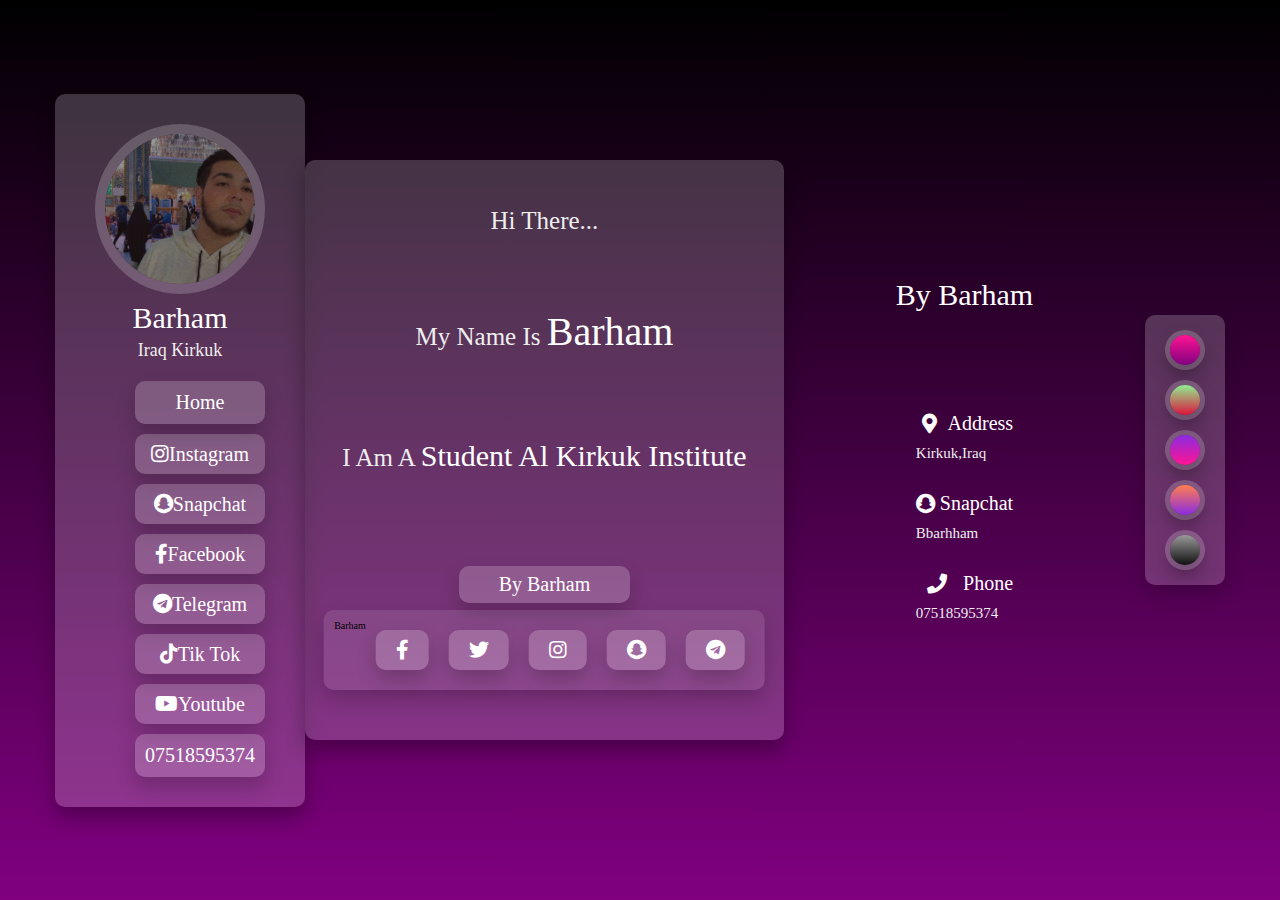
<file: index.html>
<!DOCTYPE html>
<html lang="en">
<head>
    <meta charset="UTF-8">
    <meta name="viewport" content="width=device-width, initial-scale=1.0">
    <title> barham </title>

    <!-- font awesome cdn link  -->
    <link rel="stylesheet" href="https://cdnjs.cloudflare.com/ajax/libs/font-awesome/5.15.2/css/all.min.css">

    <!-- custom css file link  -->
    <link rel="stylesheet" href="style.css">

</head>
<body>
    
<!-- header section starts  -->

<header>

    <div class="user">
        <img src="barham.jpg" alt="">
        <h3 class="name">barham</h3>
        <p class="post">iraq kirkuk</p>
    </div>

    <nav class="navbar">
        <ul>
            <li><a href="index1.html">home</a></li>
            <li><a href="https://instagram.com/sh_ex.a?r=nametag"class="fab fa-instagram">instagram</a></li>
            <li><a href="https://www.snapchat.com/add/bbarhham?share_id=RkY3NDA1&locale=en_IQ" class="fab fa-snapchat">snapchat</a></li>
            <li><a href="https://www.facebook.com/barham.ramazan.731"class="fab fa-facebook-f">facebook</a></li>
            <li><a href="https://t.me/bb4rham"class="fab fa-telegram">telegram</a></li>
            <li><a href="#"class="fab fa-tiktok">Tik Tok</a></li>
            <li><a href="#"class="fab fa-youtube">Youtube</a></li>
            <li><a href= class="fas fa-phone">07518595374</a></li>
        </ul>
    </nav>

</header>

<!-- header section ends -->

<!-- content section starts  -->

<div class="container">

    <section class="home" id="home">

        <h3>hi there...</h3>
        <h3 class="name">my name is <span>barham</span></h3>
        <h3 class="post">i am a <span class="typing">student Al kirkuk institute</span></h3>

        <a href="#"><button class="btn">by barham</button></a>

        <div class="share">
            barham
            <a href="https://www.facebook.com/barham.ramazan.731" class="fab fa-facebook-f"></a>
            <a href="#" class="fab fa-twitter"></a>
            <a href="https://t.me/bb4rham" class="fab fa-instagram"></a>
            <a href="https://www.snapchat.com/add/xiiiiruuuus2" class="fab fa-snapchat"></a>
            <a href="Https://www.telegram.com/@bb4rham" class="fab fa-telegram"></a>
        </div>

    </section>

    <!-- about section  -->

    
      
        <div class="skills">
            <div class="progress">
                <h3>html <span>95%</span></h3>
                <div class="bar"><span></span></div>
            </div>
            <div class="progress">
                <h3>css <span>85%</span></h3>
                <div class="bar"><span></span></div>
            </div>
            <div class="progress">
                <h3>javascript <span>65%</span></h3>
                <div class="bar"><span></span></div>
            </div>
            <div class="progress">
                <h3>photoshop <span>70%</span></h3>
                <div class="bar"><span></span></div>
            </div>
        </div>

    </section>

    <!-- service section  -->
   
        </div>

    </section>

    <!-- education section  -->

    

        </div>

    </section>

    <!-- contact section  -->
    <section class="contact" id="contact">

        <h1 class="heading"> by barham</h1>

        <div class="row">

            
            <div class="content">
                <div class="icons">
                    <h3><i class="fas fa-map-marker-alt"></i> address </h3>
                    <p>kirkuk,Iraq</p>
                </div>
                <div class="icons">
                    <h3><i class="fab fa-snapchat"></i> snapchat </h3>
                    <p><class="https://www.snapchat.com/add/bbarhham?"></snapchat> bbarhham</p>
                </div>
                <div class="icons">
                    <h3><i class="fas fa-phone"></i> phone </h3>
                    <p>07518595374</p>
                </div>
            </div>

        </div>

    </section>

</div>

<!-- content section ends -->

<!-- theme toggler  -->

<div class="theme-toggler">
    <span style="background: linear-gradient(deeppink, purple);"></span>
    <span style="background: linear-gradient(lightgreen, crimson);"></span>
    <span style="background:linear-gradient(blueviolet, deeppink)"></span>
    <span style="background:linear-gradient(coral, blueviolet)"></span>
    <span style="background:linear-gradient(#999, #111)"></span>
</div>


<!-- type.js cdn link  -->


<script>

    var type = new Typed('.typing-text',{
        strings : [ ],
        typeSpeed: 120,
        loop:true
    });


</script>

</body>
</html>
</file>
<file: style.css>
*{
    margin: auto;; height: auto;
    box-sizing: border-box;
    font-family: Verdana, 'Segoe UI', Tahoma, Georgia, 'Times New Roman', Times, serif, Verdana, sans-serif, Tahoma, sans-serif;
    text-transform: capitalize;
    outline: none; border:none;
    text-decoration: none;
    font-weight: normal;
}

html{
    font-size: 62.5%;
    overflow: auto;
}

body{
    overflow: hidden;
    min-height: 100vh;
    display: flex;
    align-items: flex-start;
    justify-content: space-between;
    background:linear-gradient(rgb(0, 0, 0), purple);
    padding:5.5rem;
}

section{
    padding:1rem 7%;
    min-height: 100%;
}

.btn{
    font-size: 2rem;
    padding:.7rem 4rem;
    background:rgba(255,255,255,.2);
    color:#fff;
    border-radius: 1rem;
    box-shadow: 0 1rem 2rem rgba(0,0,0,.2);
    margin-top: 1rem;
    cursor: pointer;
    transition:.2s linear;
}

.btn:hover{
    background:rgba(255,255,255,.5);
    color:#555;
}

.heading{
    font-size: 3rem;
    text-align: center;
    padding:1rem;
    color:#fff;

}

header{
    width:35rem;
    background:rgba(255,255,255,.2);
    box-shadow: 0 1rem 2rem rgba(0,0,0,.3);
    background-clip: blur(.4rem);
    text-align: center;
    padding:1rem;
    border-radius: 1rem;
}

header .user{
    padding-top: 2rem;
}

header .user img{
    margin:1rem 0;
    height:15rem;
    width:15rem;
    border-radius: 50%;
    object-fit: cover;
    box-shadow: 0 0 0 1rem rgba(255,255,255,.2);
}

header .user .name{
    font-size: 3rem;
    color:#fff;
    padding:.5rem 0;
}

header .user .post{
    font-size: 1.8rem;
    color:#eee;
    font-weight: lighter;
}

header .navbar{
    padding:1rem 3rem;
}

header .navbar ul li{
    margin:1rem 0;
    list-style: none;
}

header .navbar ul li a{
    display: block;
    padding:1rem;
    font-size: 2rem;
    color:#fff;
    background:rgba(255,255,255,.2);
    box-shadow: 0 1rem 2rem rgba(0,0,0,.2);
    border-radius: 1rem;
    transition: all .2s linear;
}

header .navbar ul li a:hover{
    background:rgba(255,255,255,.5);
    color:#555;
    transition: none;
}

.container{
    height:58rem;
    width:80rem;
    background:rgba(255,255,255,.2);
    box-shadow: 0 1rem 2rem rgba(0,0,0,.3);
    background-clip: blur(.4rem);
    border-radius: 1rem;
    overflow: hidden;
}

.home{
    display: flex;
    align-items: center;
    justify-content: center;
    flex-flow: column;
    position: relative;
    padding-bottom: 10rem;
}

.home h3{
    font-size: 2.5rem;
    font-weight: lighter;
    color:#eee;
}

.home .name span{
    font-size: 4rem;
    color:#fff;
}

.home .post{
    padding:1rem 0;
}

.home .post span{
    font-size: 3rem;
    color:#fff;
}

.home .share{
    position: absolute;
    left:50%; bottom:5rem;
    transform: translateX(-50%);
    display: flex;
    padding:1rem;
    border-radius: 1rem;
    background: rgba(255,255,255,.1);
    box-shadow: 0 1rem 2rem rgba(0,0,0,.2);
    transition: .2s linear;
}

.home .share a{
    background: rgba(255,255,255,.2);
    box-shadow: 0 1rem 2rem rgba(0,0,0,.2);
    padding:1rem 2rem;
    margin:1rem;
    color:#fff;
    font-size: 2rem;
    border-radius: 1rem;
}

.home .share a:hover{
    background:rgba(255,255,255,.5);
    color:#555;
}

.about .content h3{
    font-size: 2.5rem;
    color:#eee;
}

.about .content h3 span{
    color:#fff;
}

.about .content p{
    font-size: 1.5rem;
    color:#eee;
    padding:.5rem 0;
}

.about .skills{
    padding:1rem 0;
}

.about .skills .progress{
    margin:1.5rem 0;
    padding:1rem;
    box-shadow: 0 1rem 2rem rgba(0,0,0,.2);
    background: rgba(255,255,255,.2);
    border-radius: 1rem;
}

.about .skills .progress h3{
    display: flex;
    justify-content: space-between;
    font-size: 2rem;
    color:#fff;
}

.about .skills .progress .bar{
    position: relative;
    width: 100%;
    height:.3rem;
    margin:1rem 0;
    background:#555;
}

.about .skills .progress .bar span{
    position: absolute;
    top:0; left: 0;
    height:100%;
    width:100%;
    background:#fff;
}

.about .skills .progress:nth-child(1) .bar span{
    width:95%;
}

.about .skills .progress:nth-child(2) .bar span{
    width:85%;
}

.about .skills .progress:nth-child(3) .bar span{
    width:65%;
}

.about .skills .progress:nth-child(4) .bar span{
    width:70%;
}

.service .box-container{
    display: flex;
    align-items: center;
    flex-wrap: wrap;
}

.service .box-container .box{
    margin:1rem;
    padding:1rem;
    border-radius: 1rem;
    box-shadow: 0 1rem 2rem rgba(0,0,0,.2);
    background: rgba(255,255,255,.2);
    text-align: center;
    width:32rem;
}

.service .box-container .box i{
    color:#fff;
    font-size: 4.5rem;
    padding:1rem 0;
}

.service .box-container .box p{
    color:#eee;
    font-size: 1.3rem;
    padding:.5rem 5rem;
}

.education .box-container{
    display: flex;
    /* align-items: center; */
    justify-content: space-between;
    flex-wrap: wrap;
    padding:2rem 0;
}

.education .box-container .box{
    width:30rem;
    padding:0 2rem;
    padding-bottom: 4rem;
    border-left: .2rem solid #eee;
}

.education .box-container .box .year{
    font-size: 2rem;
    color:#eee;
    position: relative;
}

.education .box-container .box .year::before{
    content:'';
    position: absolute;
    top:.3rem; left: -3.1rem;
    height:2rem;
    width:2rem;
    border-radius: 50%;
    background:#fff;
}

.education .box-container .box h3{
    font-size: 2rem;
    color:#fff;
    padding-top: 1rem;
}

.education .box-container .box p{
    font-size: 1.3rem;
    color:#eee;
    padding: 1rem 0;
}

.contact .row{
    display: flex;
    justify-content: space-between;
    padding-top: 7rem;
    align-items: center;
}

.contact .row form{
    background:rgba(255,255,255,.1);
    box-shadow: 0 1rem 2rem rgba(0,0,0,.2);
    border-radius: 1rem;
    display: flex;
    justify-content: space-between;
    padding:1rem 2rem;
    flex-wrap: wrap;
}

.contact .row form .box{
    background:rgba(255,255,255,.1);
    box-shadow: 0 1rem 2rem rgba(0,0,0,.2);
    border-radius: 1rem;
    padding:0 1rem;
    margin:1rem 0;
    height:4rem;
    width:49%;
    font-size: 1.7rem;
    color:#fff;
    text-transform: none;
}

.contact .row form .box::placeholder{
    text-transform: capitalize;
    color:#eee;
}

.contact .row form .message{
    padding:1rem;
    height:15rem;
    resize: none;
    width:100%;
}

.contact .row form .btn{
    margin-bottom: 1rem;
}

.contact .row .content{
    padding:0 5rem;
}

.contact .row .content .icons{
    padding:1rem 0;
}

.contact .row .content .icons h3{
    padding:1rem 0;
    font-size: 2rem;
    color:#fff;
    display: flex;
}

.contact .row .content .icons h3 i{
    padding-right: .5rem;
}

.contact .row .content .icons p{
    font-size: 1.5rem;
    color:#eee;
}

.theme-toggler{
    background:rgba(255,255,255,.2);
    box-shadow: 0 1rem 2rem rgba(0,0,0,.2);
    border-radius: 1rem;
    background-clip: blur(.4rem);
}

.theme-toggler span{
    display: block;
    height:3rem;
    width:3rem;
    border-radius: 50%;
    cursor: pointer;
    margin:2rem 2.5rem;
    box-shadow: 0 0 0 .5rem rgba(255,255,255,.2),
                0 1rem 2rem rgba(0,0,0,.4);
}
</file>
